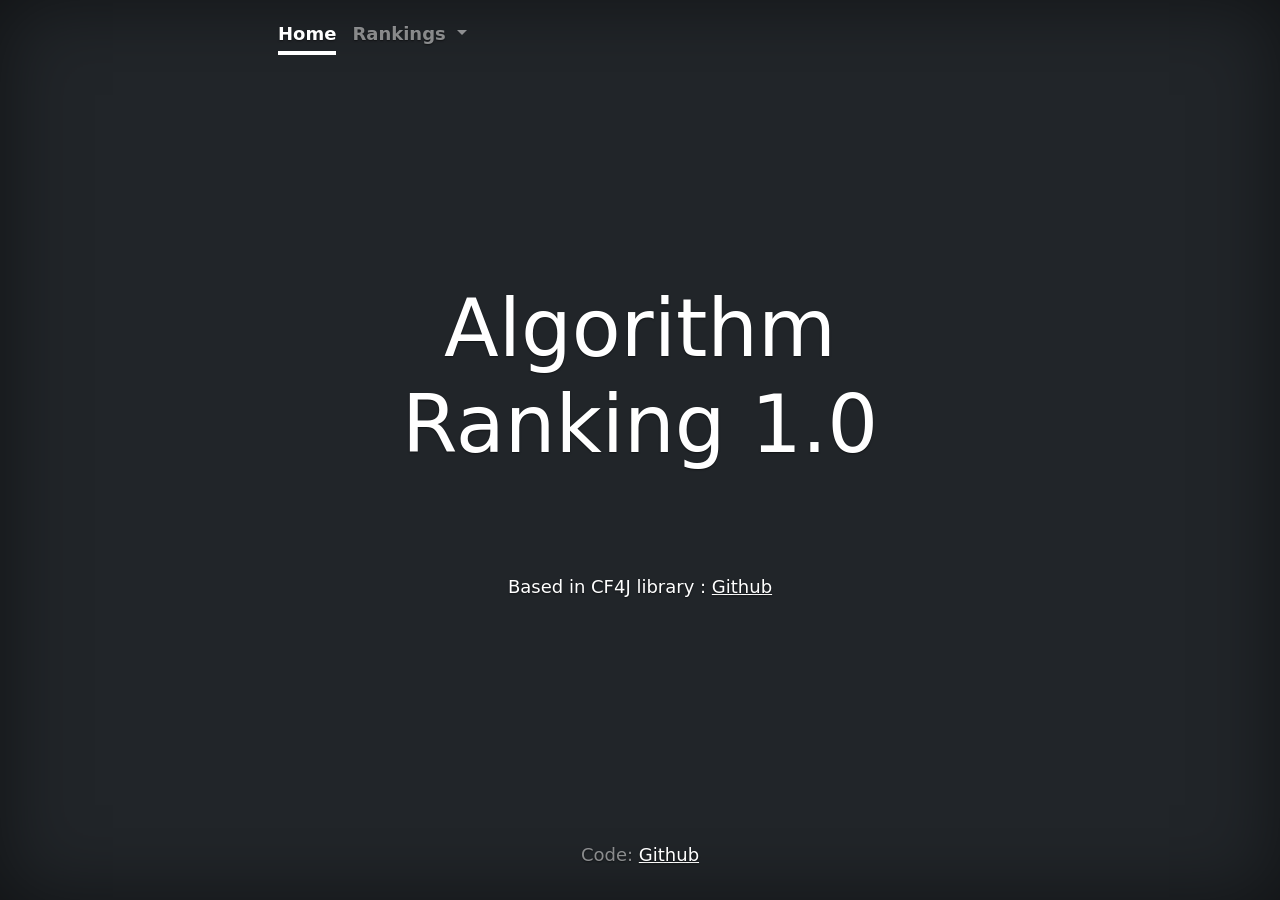
<file: rank/index.html>
<!DOCTYPE html>
<html lang="en" class="h-100">
  <head>
    <meta charset="utf-8">
    <meta name="viewport" content="width=device-width, initial-scale=1">
    <title>Algorith Ranking</title>
    
    <!-- Bootstrap core CSS -->
    <link href="https://cdn.jsdelivr.net/npm/bootstrap@5.1.3/dist/css/bootstrap.min.css" rel="stylesheet">
    <!-- scripts-->
    <script src="https://cdn.jsdelivr.net/npm/@popperjs/core@2.9.2/dist/umd/popper.min.js" integrity="sha384-IQsoLXl5PILFhosVNubq5LC7Qb9DXgDA9i+tQ8Zj3iwWAwPtgFTxbJ8NT4GN1R8p" crossorigin="anonymous"></script>
    <script src="https://cdn.jsdelivr.net/npm/bootstrap@5.0.2/dist/js/bootstrap.min.js" integrity="sha384-cVKIPhGWiC2Al4u+LWgxfKTRIcfu0JTxR+EQDz/bgldoEyl4H0zUF0QKbrJ0EcQF" crossorigin="anonymous"></script>
    <!-- Custom styles for this template -->
    <link href="css/index.css" rel="stylesheet">
  </head>
<body class="d-flex h-100 text-center text-white bg-dark">
    
<div class="cover-container d-flex w-100 h-100 p-3 mx-auto flex-column">
  <header class="mb-auto">
    <div>
      <nav class="nav nav-masthead justify-content-start d-flex">
        <a class="nav-link active" aria-current="page" href="#">Home</a>
        <a class="nav-link dropdown-toggle dropdown" href="#" role="button" id="dropdownMenuLink" data-bs-toggle="dropdown" aria-expanded="false">
         Rankings
        </a>
        <ul class="dropdown-menu" aria-labelledby="dropdownMenuLink">
          <li><a class="dropdown-item" href="movieLens100k.html">MovieLens100K</a></li>
          <li><a class="dropdown-item" href="movieLens1M.html">movieLens1M</a></li>
          <li><a class="dropdown-item" href="netflixPrize.html">NetflixPrize</a></li>
        </ul>
      </nav>
    </div>
  </header>
  <main>
    <h1 class="display-1 fw-lighter" style="margin-bottom: 100px;">Algorithm Ranking 1.0</h1>
  
    <p>Based in CF4J library : <a href="https://github.com/ferortega/cf4j" class="text-white">Github</a></p>
  </main>

  <footer class="mt-auto text-white-50">
    <p>Code: <a href="https://github.com/pgrojas/algorithmsRanking" class="text-white">Github</a></p>
  </footer>
</div>
    
  </body>
</html>
</file>
<file: rank/css/index.css>
/*
 * Globals
 */


/* Custom default button */
.btn-secondary,
.btn-secondary:hover,
.btn-secondary:focus {
  color: #333;
  text-shadow: none; /* Prevent inheritance from `body` */
}


/*
 * Base structure
 */

body{
  text-shadow: 0 .05rem .1rem rgba(0, 0, 0, .5);
  box-shadow: inset 0 0 5rem rgba(0, 0, 0, .5);
  font-size: large;
}

.cover-container {
  max-width: 42em;
}



/*
 * Header
 */

.nav-masthead .nav-link{
  padding: .25rem 0;
  font-weight: 700;
  color: rgba(255, 255, 255, .5);
  background-color: transparent;
  border-bottom: .25rem solid transparent;
}

.nav-masthead .nav-link:hover,
.nav-masthead .nav-link:focus {
  border-bottom-color: rgba(255, 255, 255, .25);
}

.nav-masthead .nav-link + .nav-link {
  margin-left: 1rem;
}

.nav-masthead .active {
  color: #fff;
  border-bottom-color: #fff;
}
</file>
